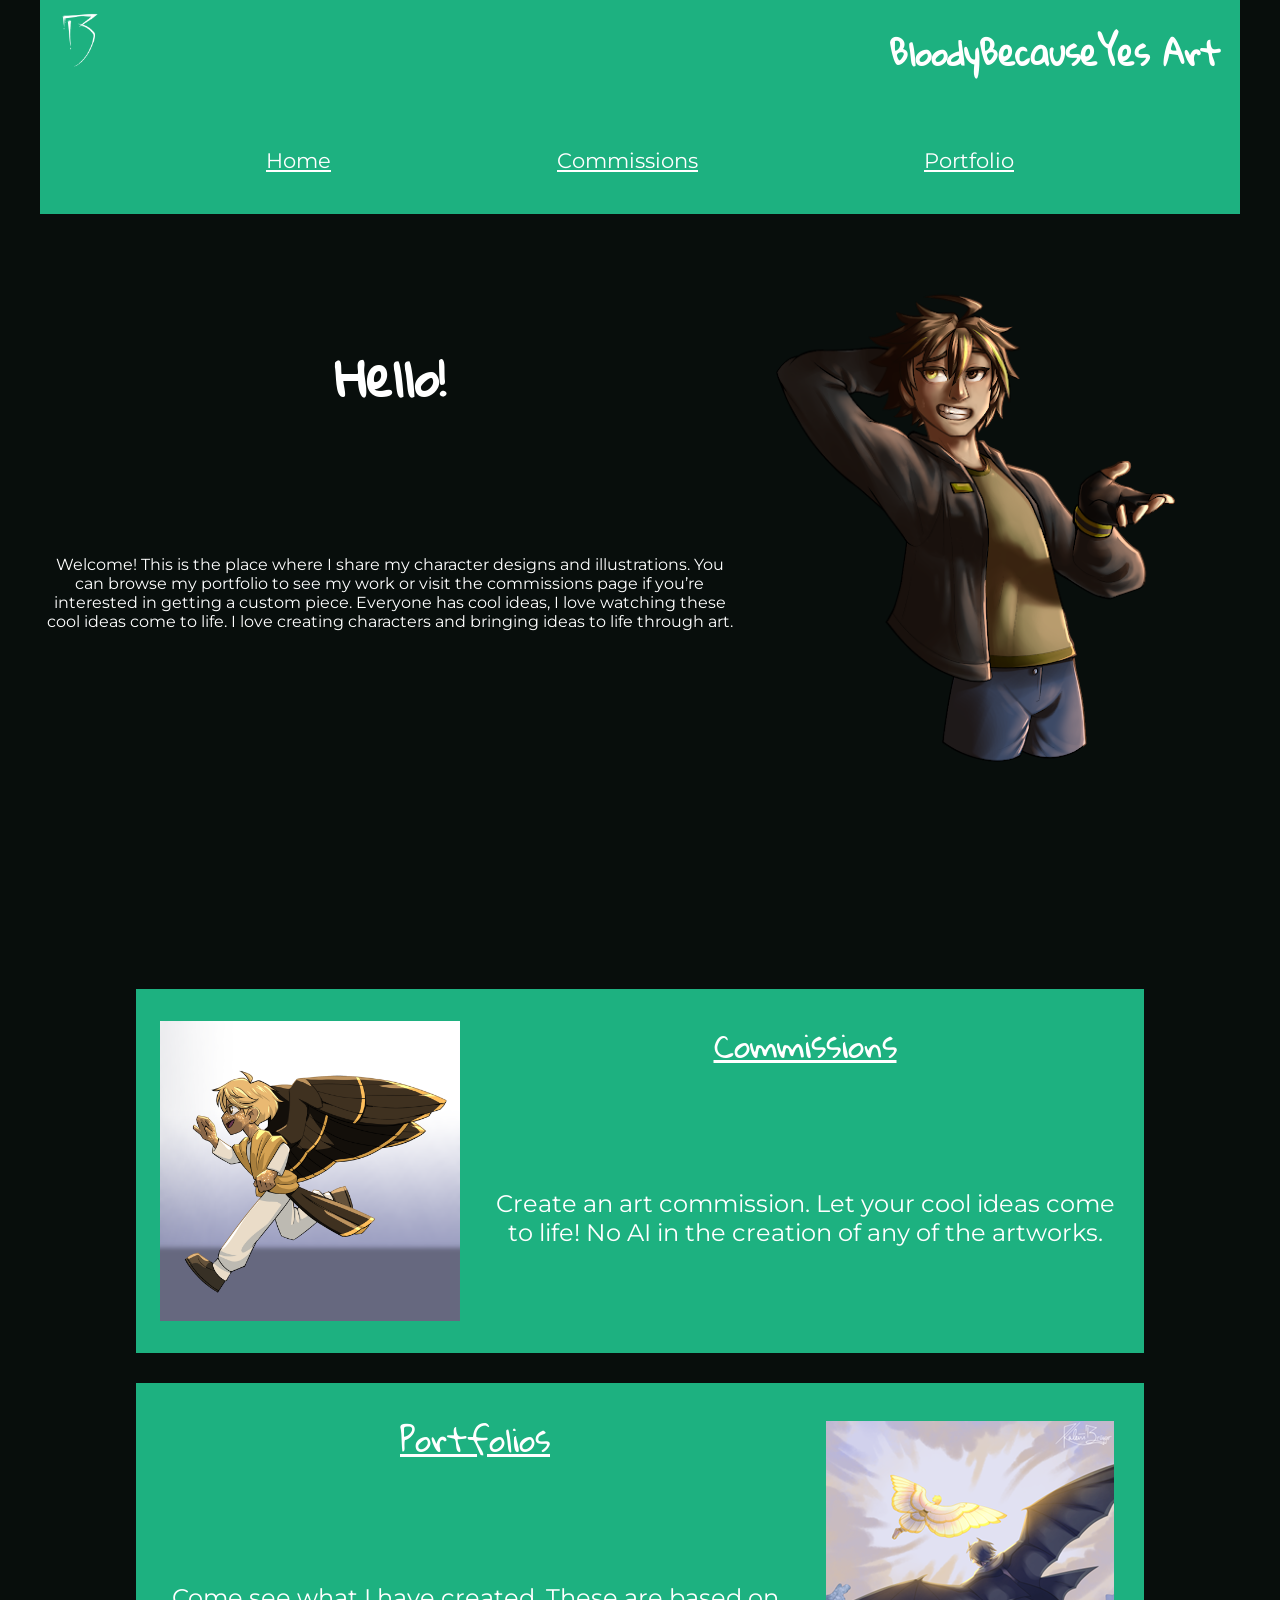
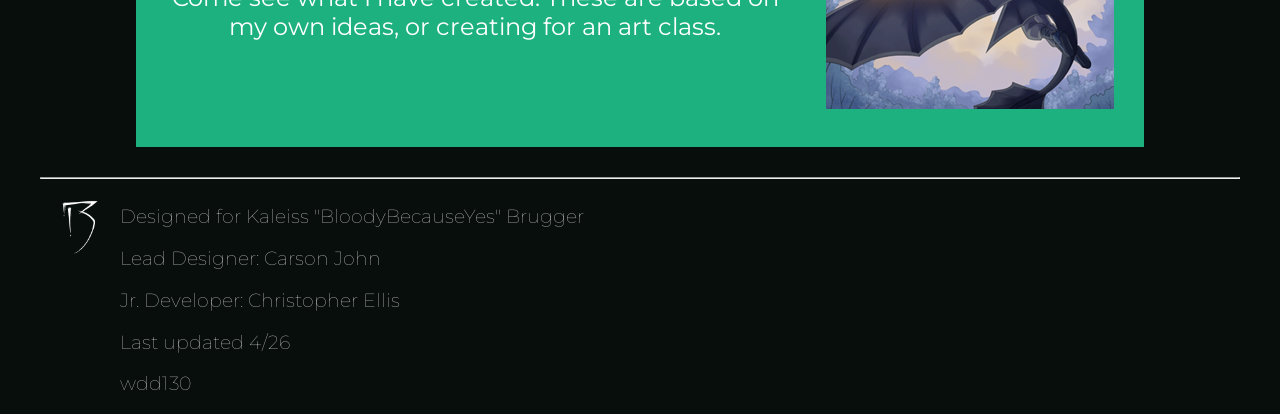
<file: index.html>
<!DOCTYPE html>
<html lang="en">
<head>
    <link rel="stylesheet" href="styles/style.css">
    <meta charset="UTF-8">
    <meta name="viewport" content="width=device-width, initial-scale=1.0">
    <title>BloodyBecauseYes Home</title>
    <link rel="preconnect" href="https://fonts.googleapis.com">
    <link rel="preconnect" href="https://fonts.gstatic.com" crossorigin>
    <link href="https://fonts.googleapis.com/css2?family=Gloria+Hallelujah&family=Montserrat:ital,wght@0,100..900;1,100..900&display=swap" rel="stylesheet">
</head>
<header>
    <img class="logo" src="images/b_sig_white.png" alt="Bloody logo">
    <h1>BloodyBecauseYes Art</h1>
    <nav>
        <a href="index.html">Home</a>
        <a href="commissions.html">Commissions</a>
        <a href="portfolio.html">Portfolio</a>
    </nav>
</header>
<body>
    <div id="intro">
        <h2>Hello!</h2>
        <p>Welcome! This is the place where I share my character designs and illustrations. 
        You can browse my portfolio to see my work or visit the commissions page if you’re interested in getting a custom piece. 
        Everyone has cool ideas, I love watching these cool ideas come to life. I love creating characters and bringing ideas to life through art.
        </p>
        <img src="images/nathan.png" alt="Smiling Man">
    </div>
    <div id="body">
        <section class="top-piece">
            <a href="commissions.html">Commissions</a>
            <p>Create an art commission. Let your cool ideas come to life! No AI in the creation of any of the artworks. </p>
            <img src="images/chibi_silas.png" alt="Running Man with Wings">
        </section>
        <section class="bottom-piece">
            <a href="portolfios.html">Portfolios</a>
            <p>Come see what I have created. These are based on my own ideas, or creating for an art class.</p>
            <img src="images/flying_lessons.png" alt="Flying Lessons">
        </section>
    </div>
    <hr>
</body>
<footer>
    <img class="logo" src="images/b_sig_white.png" alt="Bloody Logo">
    <div>
        <h3>Designed for Kaleiss "BloodyBecauseYes" Brugger</h3>
        <h3>Lead Designer: Carson John</h3>
        <h3>Jr. Developer: Christopher Ellis</h3>
        <h3>Last updated 4/26</h3>
        <h3>wdd130</h3>
    </div>
</footer>
</html>
</file>
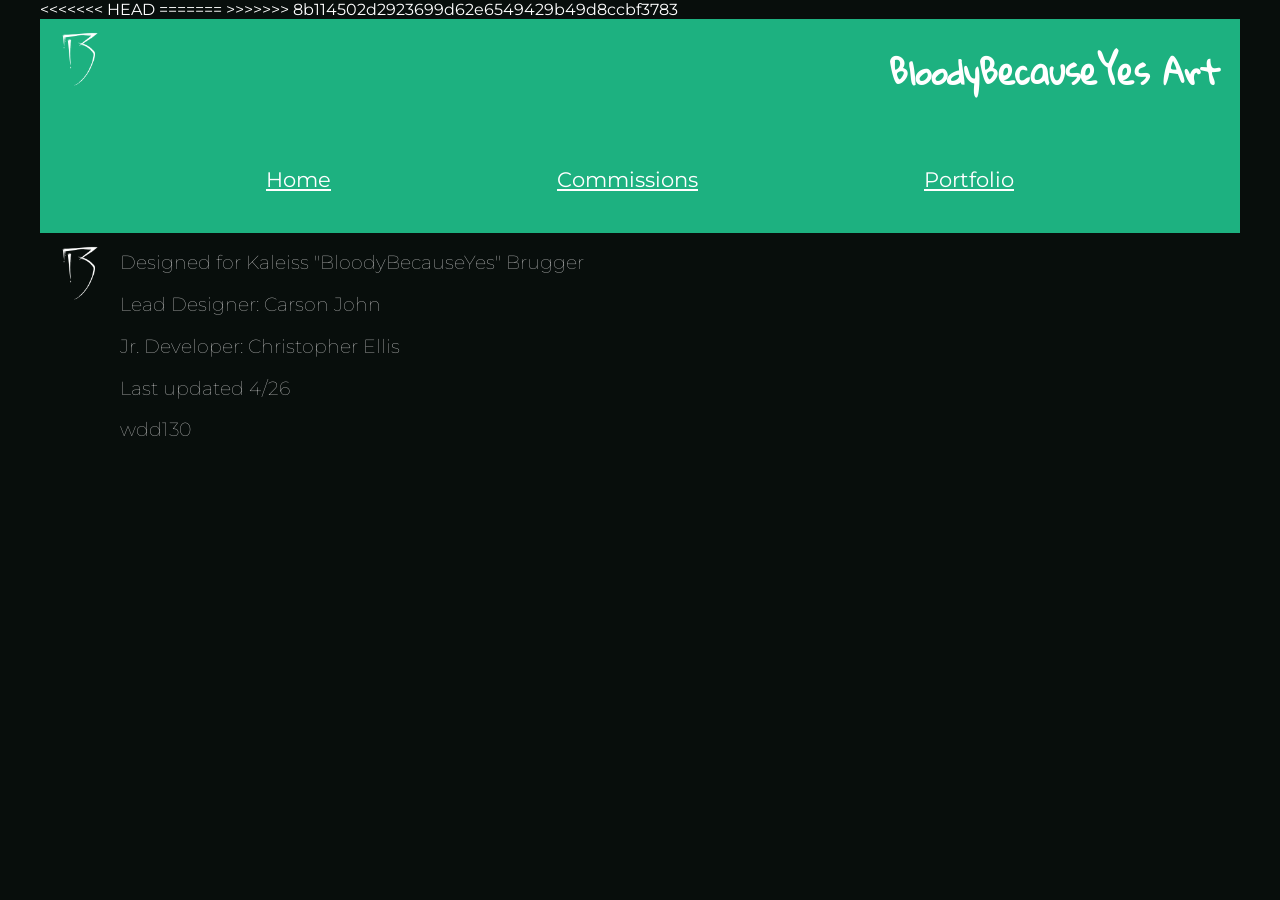
<file: commissions.html>
<!DOCTYPE html>
<html lang="en">
<<<<<<< HEAD
    <head>
=======
<head>
>>>>>>> 8b114502d2923699d62e6549429b49d8ccbf3783
    <link rel="stylesheet" href="styles/style.css">
    <meta charset="UTF-8">
    <meta name="viewport" content="width=device-width, initial-scale=1.0">
    <title>BloodyBecauseYes Commissions</title>
    <link rel="preconnect" href="https://fonts.googleapis.com">
    <link rel="preconnect" href="https://fonts.gstatic.com" crossorigin>
    <link href="https://fonts.googleapis.com/css2?family=Gloria+Hallelujah&family=Montserrat:ital,wght@0,100..900;1,100..900&display=swap" rel="stylesheet">
</head>
<header>
    <img class="logo" src="images/b_sig_white.png" alt="Bloody logo">
    <h1>BloodyBecauseYes Art</h1>
    <nav>
        <a href="index.html">Home</a>
        <a href="commissions.html">Commissions</a>
        <a href="portfolio.html">Portfolio</a>
    </nav>
</header>
<body>
    
</body>
<footer>
    <img class="logo" src="images/b_sig_white.png" alt="Bloody Logo">
    <div>
        <h3>Designed for Kaleiss "BloodyBecauseYes" Brugger</h3>
        <h3>Lead Designer: Carson John</h3>
        <h3>Jr. Developer: Christopher Ellis</h3>
        <h3>Last updated 4/26</h3>
        <h3>wdd130</h3>
    </div>
</footer>
</html>
</file>
<file: styles/style.css>
.gloria-hallelujah-regular {
    font-family: "Gloria Hallelujah", cursive;
    font-weight: 400;
    font-style: normal;
}

.montserrat-regular> {
    font-family: "Montserrat", sans-serif;
    font-optical-sizing: auto;
    font-weight: 400;
    font-style: normal;
}

* {
    font-family: "Montserrat";
    color: white;
}

header {
    background-color: #1db180;
    display: grid;
    grid-template-columns: 1fr 1fr;
    grid-template-rows: 1fr 1fr;
}

.logo {
    max-width: 80px;
    max-height: 80px;
}

header h1 {
    justify-self: right;
    margin-right: 20px;
    font-family: "Gloria Hallelujah";
}

nav {
    grid-row: 2/3;
    grid-column: 1/3;
    justify-self: center;
    display: flex;
    min-width: 100%;
    max-width: 1000px;
    justify-content: space-evenly;
    align-items: center;
}

a {
    font-family: "Montserrat";
    font-size: 1.3em;
}

body {
    max-width: 1200px;
    margin: auto;
    background-color: #080e0c;
}

#intro {
    margin-top: 75px;
    display: grid;
    grid-template-columns: 1fr 1fr 1fr 1fr;
    grid-template-rows: 250px 300px 150px;
    justify-content: center;
    align-content: center;
    text-align: center;
}

h2 {
    grid-column: 2/3;
    margin-bottom: 0px;
    font-size: 3em;
    font-family: "Gloria Hallelujah";
}

#intro p {
    grid-column: 1/4;
}

#intro img {
    grid-column: 4/5;
    max-height: 500px;
    grid-row: 1/4;
}

section {
    width: 80%;
    margin: 0 auto;
    margin-bottom: 30px;
    display: grid;
    grid-template-columns: 1fr 1fr 1fr;
    align-content: center;
    grid-template-rows: 1fr 1.5fr 1.5fr;
    place-items: center;
    gap: 30px;
    background-color: #1db180;
    padding: 2%;
    text-align: center;
}

section a {
    font-family: "Gloria Hallelujah";
    font-size: 2em;
}

section p {
    font-size: 1.5em;
}

section img {
   max-width: 100%;
   grid-row: 1/4;
}

.top-piece img {
    grid-column: 1/2;
}

.top-piece a{
    grid-row: 1/2;
    grid-column: 2/4;
}

.top-piece p {
    grid-row: 2/4;
    grid-column: 2/4;
}

.bottom-piece img {
    grid-column: 3/4;
}

.bottom-piece a{
    grid-row: 1/2;
    grid-column: 1/3;
}

.bottom-piece p {
    grid-row: 2/4;
    grid-column: 1/3;
}

footer {
    display: flex;
    align-content: center;
}

footer h3 {
    color: lightgrey;
    font-weight: 50;
}
</file>
